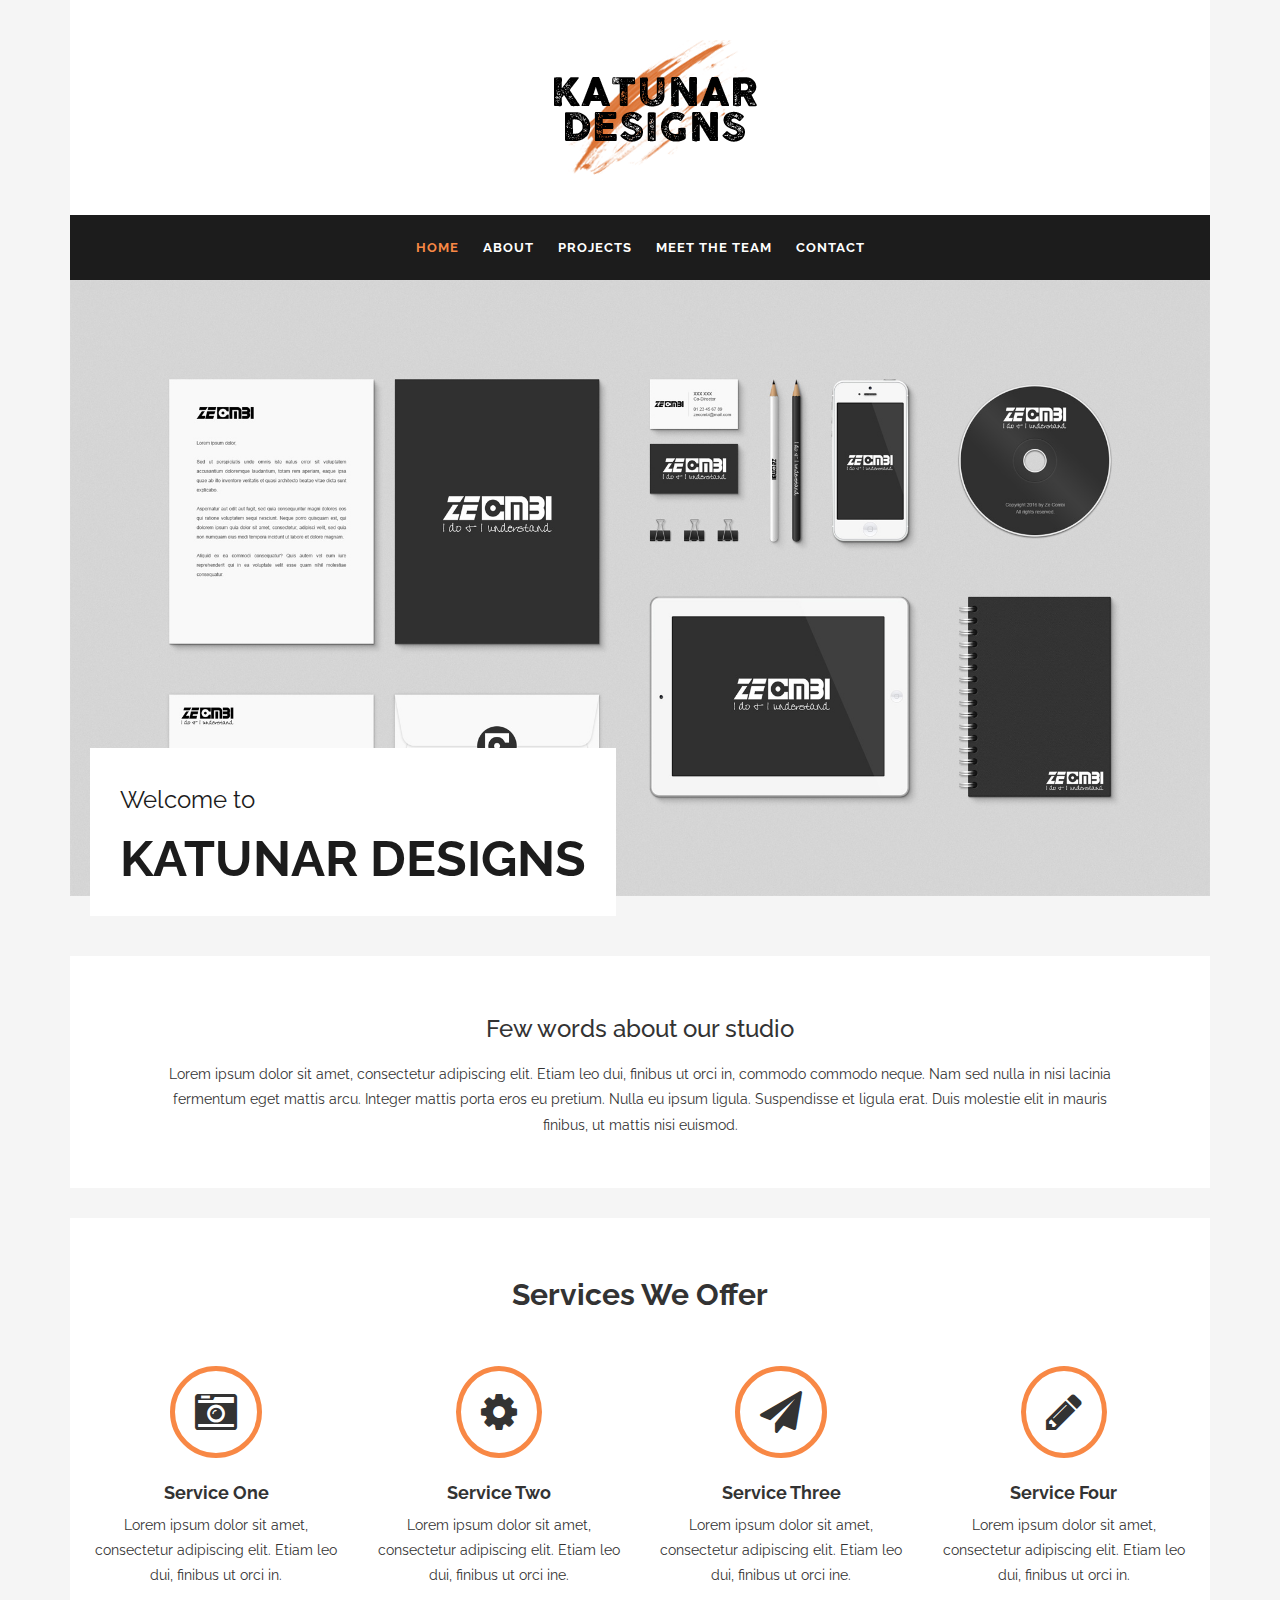
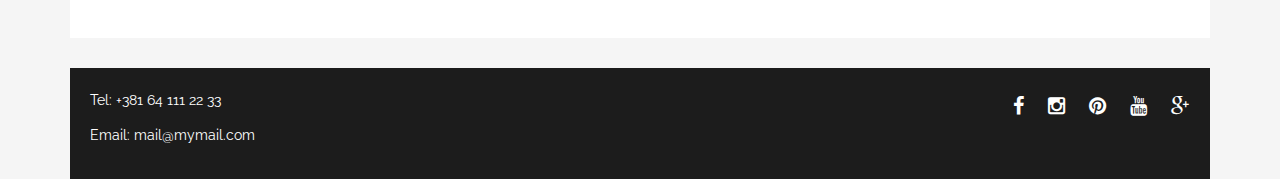
<file: index.html>
<!DOCTYPE html>
<html>
<head>
	
<title>Katunar Designs</title>
<meta http-equiv="Content-Type" content="text/html; charset=UTF-8" />

<!-- Google Fonts -->
<link href="https://fonts.googleapis.com/css?family=Raleway:300,400,400i,700,800&amp;subset=latin-ext" rel="stylesheet">
<!-- Font Awesome -->
<link href="css/font-awesome.css" rel="stylesheet">
<!-- Bootstrap -->
<link href="css/bootstrap.min.css" rel="stylesheet">
<!-- Default CSS Style -->
<link rel="stylesheet" href="css/style.css" />

<!-- Google Tag Manager -->
<script>(function(w,d,s,l,i){w[l]=w[l]||[];w[l].push({'gtm.start':
new Date().getTime(),event:'gtm.js'});var f=d.getElementsByTagName(s)[0],
j=d.createElement(s),dl=l!='dataLayer'?'&l='+l:'';j.async=true;j.src=
'https://www.googletagmanager.com/gtm.js?id='+i+dl;f.parentNode.insertBefore(j,f);
})(window,document,'script','dataLayer','GTM-TG5W9PP');</script>
<!-- End Google Tag Manager -->
	
	
	
	
</head>

<body>
	<!-- Google Tag Manager (noscript) -->
	
	<noscript><iframe src="https://www.googletagmanager.com/ns.html?id=GTM-TG5W9PP"
	height="0" width="0" style="display:none;visibility:hidden"></iframe></noscript>
	
	<!-- End Google Tag Manager (noscript) -->
	

	
	
	<div id="main" class="container">

	<!-- HEADER -->
	<header>
		<div class="container">
			<div id="logo">
				<img class="logo-img" src="img/logo.png" alt="Katunar Designs" />
			</div><!-- end logo -->
		</div><!-- end container -->
	</header>

	<!-- Navbar -->
	<nav class="nav-holder">
		<ul class="main-nav">
			<li class="active"><a href="#">Home</a></li>
			<li><a href="about.html">About</a></li>
			<li><a href="projects.html">Projects</a></li>
			<li><a href="team.html">Meet The Team</a></li>
			<li><a href="contact.html">Contact</a></li>
		</ul>
	</nav>

	<!-- Hero -->

	<div class="hero-section">
		<div class="hero-text">
			<p class="hero-subtitle">Welcome to</p>
			<h2 class="hero-title">Katunar Designs</h2>
		</div><!-- end hero-text -->
		<img class="hero-img" src="img/001.jpg" alt="Hero Image" />
	</div><!-- end hero-section -->

	<div class="section welcome-message">
		<h3>Few words about our studio</h3>
		<p>Lorem ipsum dolor sit amet, consectetur adipiscing elit. Etiam leo dui, finibus ut orci in, commodo commodo neque. Nam sed nulla in nisi lacinia fermentum eget mattis arcu. Integer mattis porta eros eu pretium. Nulla eu ipsum ligula. Suspendisse et ligula erat. Duis molestie elit in mauris finibus, ut mattis nisi euismod.</p>
	</div><!-- end welcome-message -->


	<!-- Box info -->
	<div class="section services">
		<h2 class="services-title">Services We Offer</h2>
		<div class="row">
			<div class="col-md-3">
				<div class="service-box">
					<i class="fa fa-camera-retro"></i>
					<h4 class="box-title">Service One</h4>
					<p>Lorem ipsum dolor sit amet, consectetur adipiscing elit. Etiam leo dui, finibus ut orci in.</p>
				</div><!-- end service -->
			</div><!-- end col-md-3 -->

			<div class="col-md-3">
				<div class="service-box">
					<i class="fa fa-cog"></i>
					<h4 class="box-title">Service Two</h4>
					<p>Lorem ipsum dolor sit amet, consectetur adipiscing elit. Etiam leo dui, finibus ut orci ine.</p>
				</div><!-- end service -->
			</div><!-- end col-md-3 -->

			<div class="col-md-3">
				<div class="service-box">
					<i class="fa fa-paper-plane"></i>
					<h4 class="box-title">Service Three</h4>
					<p>Lorem ipsum dolor sit amet, consectetur adipiscing elit. Etiam leo dui, finibus ut orci ine.</p>
				</div><!-- end service -->
			</div><!-- end col-md-3 -->

			<div class="col-md-3">
				<div class="service-box">
					<i class="fa fa-pencil"></i>
					<h4 class="box-title">Service Four</h4>
					<p>Lorem ipsum dolor sit amet, consectetur adipiscing elit. Etiam leo dui, finibus ut orci in.</p>
				</div><!-- end service -->
			</div><!-- end col-md-3 -->

		</div><!-- end row -->

	</div><!-- end services-section -->

	<footer class="footer">
		<div class="row">
			<div class="col-md-6 footer-info">
	            <p>Tel: +381 64 111 22 33</p>
				<p>Email: mail@mymail.com</p>
	        </div>
	        <div class="col-md-6 footer-social">
	           <a href="http://www.facebook.com"><i class="fa fa-facebook"></i></a>
	           <a href="http://www.instagram.com"><i class="fa fa-instagram"></i></a>
	           <a href="http://www.pinterest.com"><i class="fa fa-pinterest"></i></a>
	           <a href="http://www.youtube.com"><i class="fa fa-youtube"></i></a>
	           <a href="http://www.google.com"><i class="fa fa-google-plus"></i></a>
          </div>
       </div><!-- end row -->
	</footer>
</div><!-- end main -->

</body>
</html>
</file>
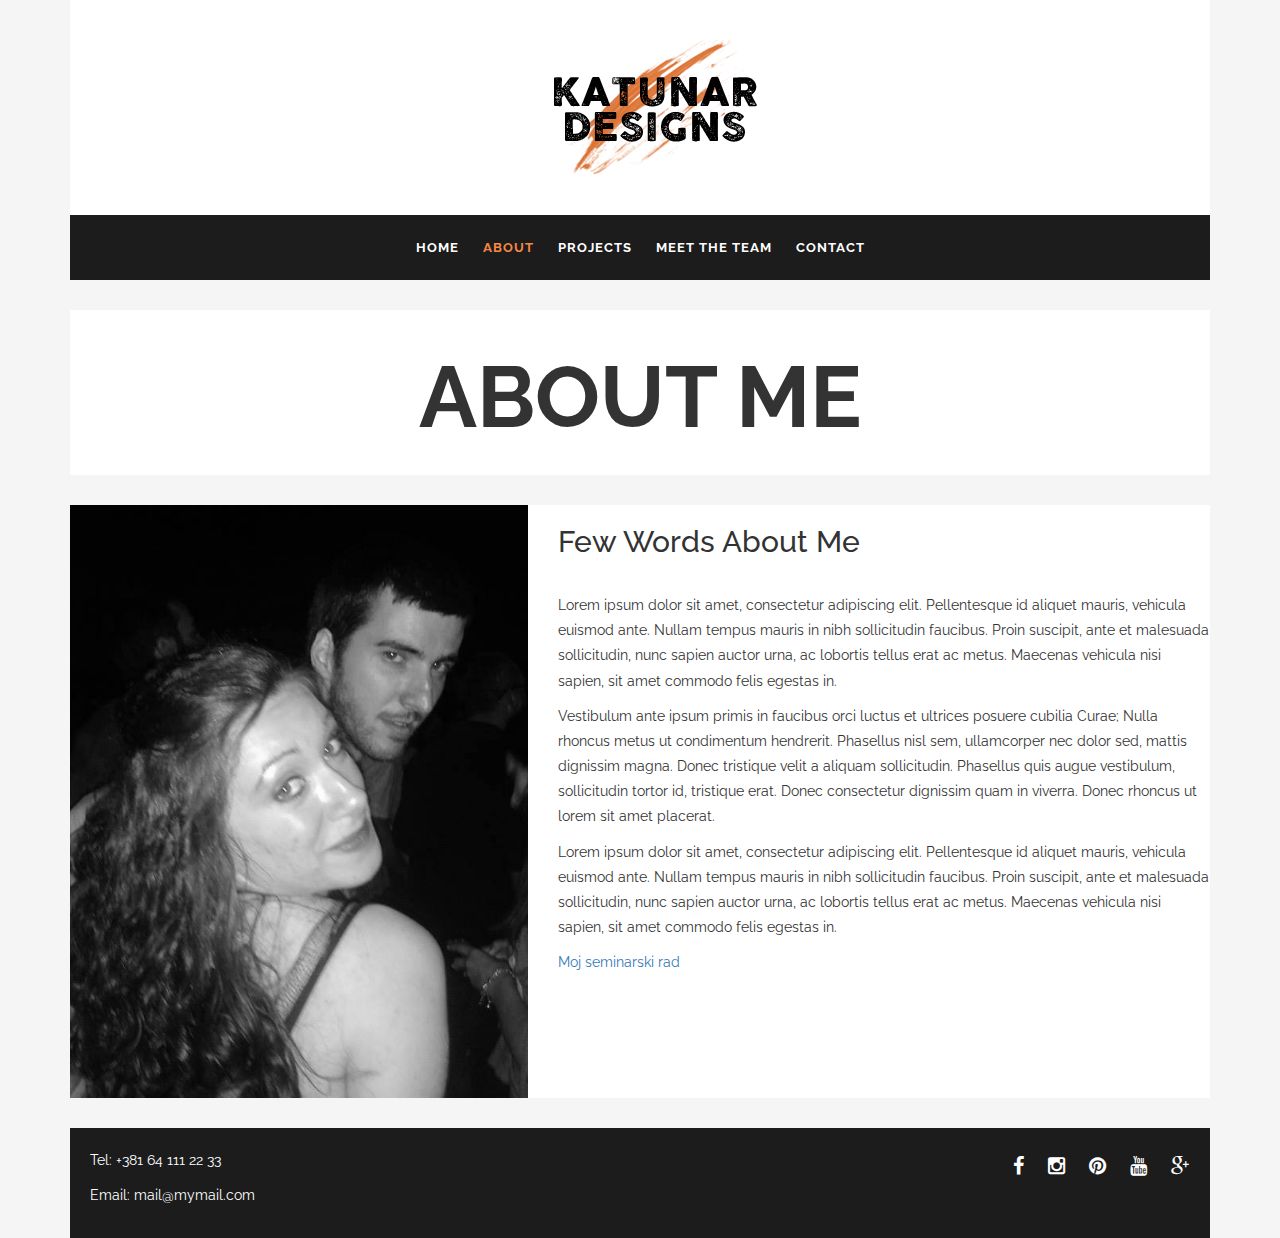
<file: about.html>
<!DOCTYPE html>
<html>
<head>

<title>Katunar Designs</title>
<meta http-equiv="Content-Type" content="text/html; charset=UTF-8" />

<!-- Google Fonts -->
<link href="https://fonts.googleapis.com/css?family=Raleway:300,400,400i,700,800&amp;subset=latin-ext" rel="stylesheet">
<!-- Font Awesome -->
<link href="css/font-awesome.css" rel="stylesheet">
<!-- Bootstrap -->
<link href="css/bootstrap.min.css" rel="stylesheet">
<!-- Default CSS Style -->
<link rel="stylesheet" href="css/style.css" />
</head>

<body>
	<div id="main" class="container">

	<!-- HEADER -->
	<header>
		<div class="container">
			<div id="logo">
				<img class="logo-img" src="img/logo.png" alt="Katunar Designs" />
			</div><!-- end logo -->
		</div><!-- end container -->
	</header>

	<!-- Navbar -->
	<nav class="nav-holder">
		<ul class="main-nav">
			<li><a href="index.html">Home</a></li>
			<li class="active"><a href="#">About</a></li>
			<li><a href="projects.html">Projects</a></li>
			<li><a href="team.html">Meet The Team</a></li>
			<li><a href="contact.html">Contact</a></li>
		</ul>
	</nav>

	<div class="section page-title">
		<h1>About Me</h1>
	</div><!-- end section -->

	<div class="section">
		<div class="row">
			<div class="col-md-5">
				<img class="about-img" src="img/about.jpg" alt="milan katunar" />
			</div><!-- end col-md-4 -->
			<div class="col-md-7">

				<h2>Few Words About Me</h2><br/>

				<p>Lorem ipsum dolor sit amet, consectetur adipiscing elit. Pellentesque id aliquet mauris, vehicula euismod ante. Nullam tempus mauris in nibh sollicitudin faucibus. Proin suscipit, ante et malesuada sollicitudin, nunc sapien auctor urna, ac lobortis tellus erat ac metus. Maecenas vehicula nisi sapien, sit amet commodo felis egestas in. </p>
				<p>Vestibulum ante ipsum primis in faucibus orci luctus et ultrices posuere cubilia Curae; Nulla rhoncus metus ut condimentum hendrerit. Phasellus nisl sem, ullamcorper nec dolor sed, mattis dignissim magna. Donec tristique velit a aliquam sollicitudin. Phasellus quis augue vestibulum, sollicitudin tortor id, tristique erat. Donec consectetur dignissim quam in viverra. Donec rhoncus ut lorem sit amet placerat.</p>

				<p>Lorem ipsum dolor sit amet, consectetur adipiscing elit. Pellentesque id aliquet mauris, vehicula euismod ante. Nullam tempus mauris in nibh sollicitudin faucibus. Proin suscipit, ante et malesuada sollicitudin, nunc sapien auctor urna, ac lobortis tellus erat ac metus. Maecenas vehicula nisi sapien, sit amet commodo felis egestas in. </p>

				<a href="#">Moj seminarski rad</a>

			</div><!-- end col-md-8 -->
		</div><!-- end row -->
	</div><!-- end section -->

	<footer class="footer">
		<div class="row">
			<div class="col-md-6 footer-info">
	            <p>Tel: +381 64 111 22 33</p>
				<p>Email: mail@mymail.com</p>
	        </div>
	        <div class="col-md-6 footer-social">
	           <a href="http://www.facebook.com"><i class="fa fa-facebook"></i></a>
	           <a href="http://www.instagram.com"><i class="fa fa-instagram"></i></a>
	           <a href="http://www.pinterest.com"><i class="fa fa-pinterest"></i></a>
	           <a href="http://www.youtube.com"><i class="fa fa-youtube"></i></a>
	           <a href="http://www.google.com"><i class="fa fa-google-plus"></i></a>
          </div>
       </div><!-- end row -->
	</footer>
</div><!-- end main -->

</body>
</html>
</file>
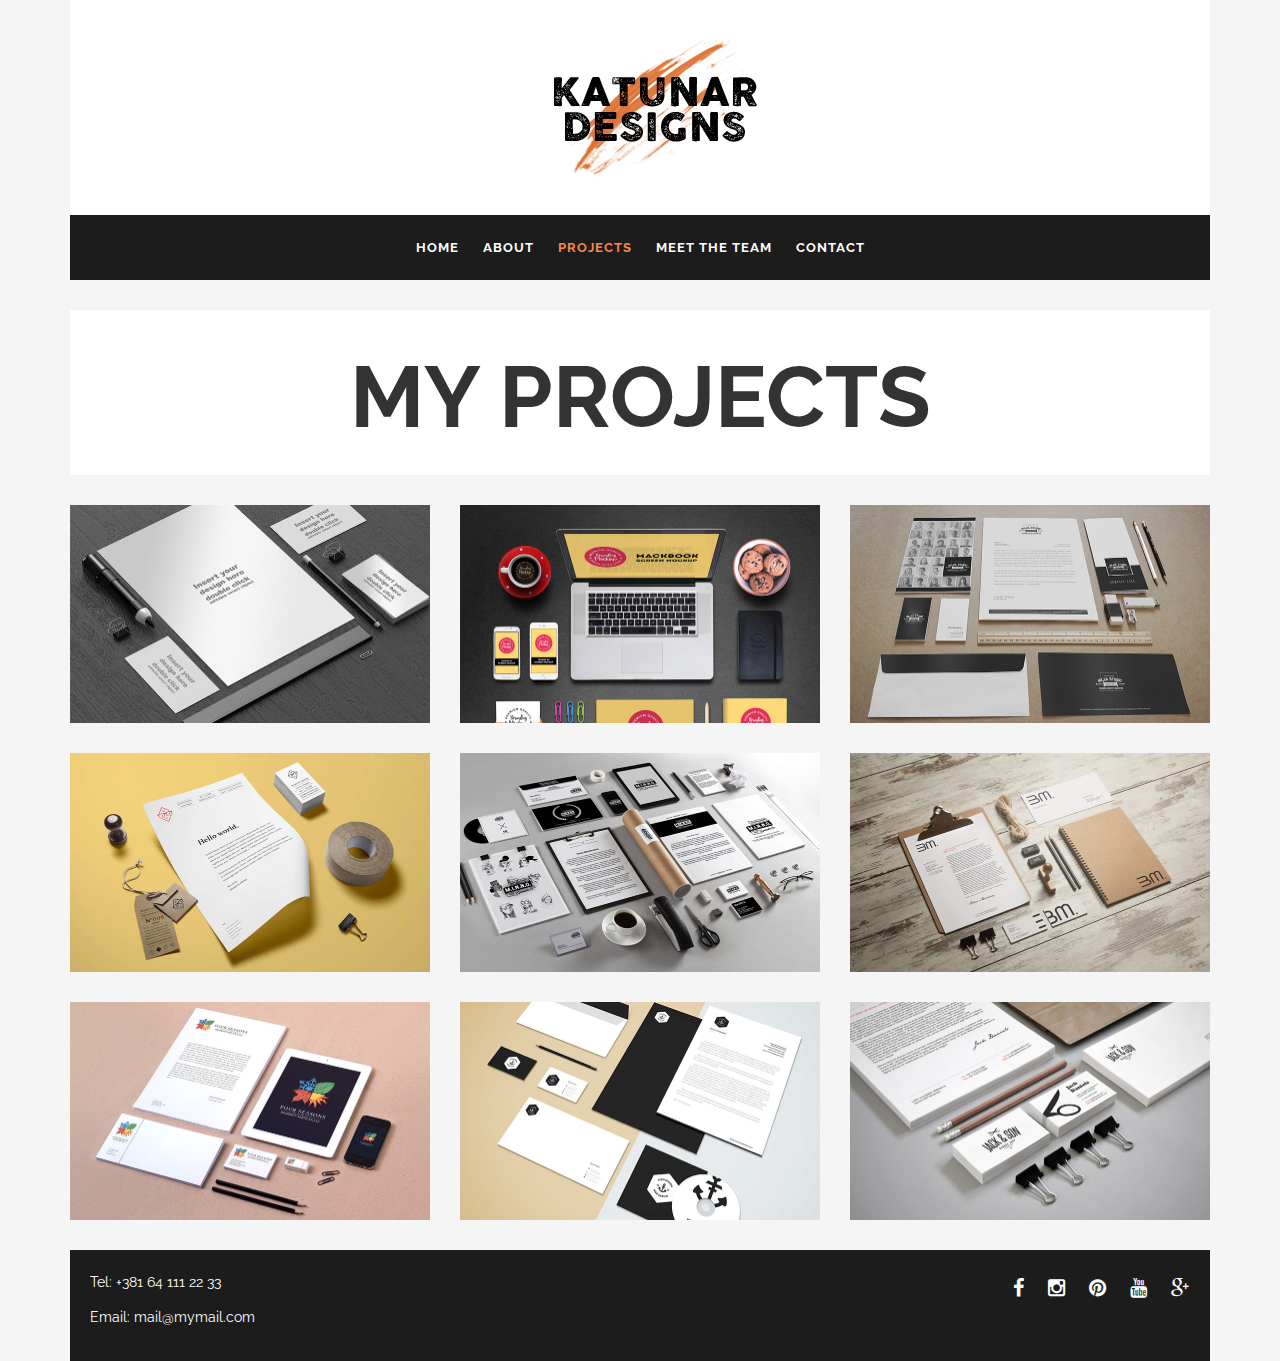
<file: projects.html>
<!DOCTYPE html>
<html>
<head>

<title>Katunar Designs</title>
<meta http-equiv="Content-Type" content="text/html; charset=UTF-8" />

<!-- Google Fonts -->
<link href="https://fonts.googleapis.com/css?family=Raleway:300,400,400i,700,800&amp;subset=latin-ext" rel="stylesheet">
<!-- Font Awesome -->
<link href="css/font-awesome.css" rel="stylesheet">
<!-- Bootstrap -->
<link href="css/bootstrap.min.css" rel="stylesheet">
<!-- Default CSS Style -->
<link rel="stylesheet" href="css/style.css" />

</head>

<body>
	<div id="main" class="container">

	<!-- HEADER -->
	<header>
		<div class="container">
			<div id="logo">
				<img class="logo-img" src="img/logo.png" alt="Katunar Designs" />
			</div><!-- end logo -->
		</div><!-- end container -->
	</header>

	<!-- Navbar -->
	<nav class="nav-holder">
		<ul class="main-nav">
			<li><a href="index.html">Home</a></li>
			<li><a href="about.html">About</a></li>
			<li class="active"><a href="#">Projects</a></li>
			<li><a href="team.html">Meet The Team</a></li>
			<li><a href="contact.html">Contact</a></li>
		</ul>
	</nav>

	<div class="section page-title">
		<h1>My Projects</h1>
	</div><!-- end section -->

	<div class="projects">
		<div class="row">
			<div class="col-md-4">
				<img class="project-img" src="img/002.jpg" alt="projekat" />
			</div><!-- end col-md-4 -->

			<div class="col-md-4">
				<img class="project-img" src="img/003.jpg" alt="projekat" />
			</div><!-- end col-md-4 -->

			<div class="col-md-4">
				<img class="project-img" src="img/004.jpg" alt="projekat" />
			</div><!-- end col-md-4 -->

			<div class="col-md-4">
				<img class="project-img" src="img/005.jpg" alt="projekat" />
			</div><!-- end col-md-4 -->

			<div class="col-md-4">
				<img class="project-img" src="img/006.jpg" alt="projekat" />
			</div><!-- end col-md-4 -->

			<div class="col-md-4">
				<img class="project-img" src="img/007.jpg" alt="projekat" />
			</div><!-- end col-md-4 -->

			<div class="col-md-4">
				<img class="project-img" src="img/008.jpg" alt="projekat" />
			</div><!-- end col-md-4 -->

			<div class="col-md-4">
				<img class="project-img" src="img/009.jpg" alt="projekat" />
			</div><!-- end col-md-4 -->

			<div class="col-md-4">
				<img class="project-img" src="img/010.jpg" alt="projekat" />
			</div><!-- end col-md-4 -->
		</div><!-- end row -->
	</div><!-- end section -->

	<footer class="footer">
		<div class="row">
			<div class="col-md-6 footer-info">
	            <p>Tel: +381 64 111 22 33</p>
				<p>Email: mail@mymail.com</p>
	        </div>
	        <div class="col-md-6 footer-social">
	           <a href="http://www.facebook.com"><i class="fa fa-facebook"></i></a>
	           <a href="http://www.instagram.com"><i class="fa fa-instagram"></i></a>
	           <a href="http://www.pinterest.com"><i class="fa fa-pinterest"></i></a>
	           <a href="http://www.youtube.com"><i class="fa fa-youtube"></i></a>
	           <a href="http://www.google.com"><i class="fa fa-google-plus"></i></a>
          </div>
       </div><!-- end row -->
	</footer>
</div><!-- end main -->

</body>
</html>
</file>
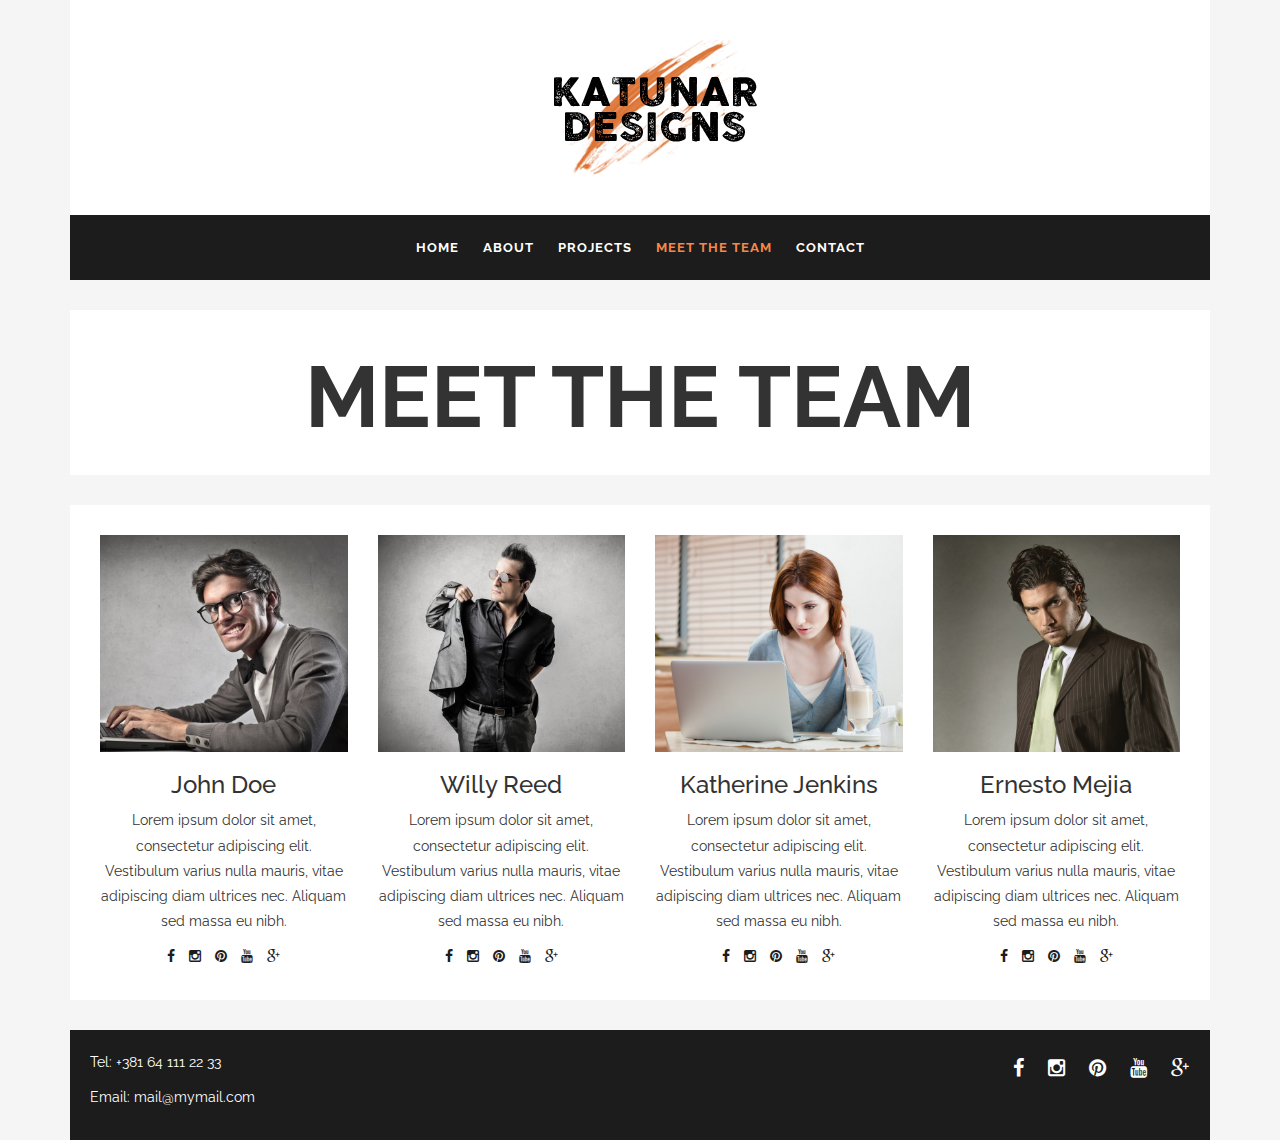
<file: team.html>
<!DOCTYPE html>
<html>
<head>

<title>Katunar Designs</title>
<meta http-equiv="Content-Type" content="text/html; charset=UTF-8" />

<!-- Google Fonts -->
<link href="https://fonts.googleapis.com/css?family=Raleway:300,400,400i,700,800&amp;subset=latin-ext" rel="stylesheet">
<!-- Font Awesome -->
<link href="css/font-awesome.css" rel="stylesheet">
<!-- Bootstrap -->
<link href="css/bootstrap.min.css" rel="stylesheet">
<!-- Default CSS Style -->
<link rel="stylesheet" href="css/style.css" />

</head>

<body>
	<div id="main" class="container">

	<!-- HEADER -->
	<header>
		<div class="container">
			<div id="logo">
				<img class="logo-img" src="img/logo.png" alt="Katunar Designs" />
			</div><!-- end logo -->
		</div><!-- end container -->
	</header>

	<!-- Navbar -->
	<nav class="nav-holder">
		<ul class="main-nav">
			<li><a href="index.html">Home</a></li>
			<li><a href="about.html">About</a></li>
			<li><a href="projects.html">Projects</a></li>
			<li class="active"><a href="#">Meet The Team</a></li>
			<li><a href="contact.html">Contact</a></li>
		</ul>
	</nav>

	<div class="section page-title">
		<h1>Meet The Team</h1>
	</div><!-- end section -->

	<div class="section team">
		<div class="row">
			<div class="col-md-3">

				<div class="team-member">
					<img class="member-img" src="img/011.jpg" alt="projekat" />
					<h3>John Doe</h3>
					<p>Lorem ipsum dolor sit amet, consectetur adipiscing elit. Vestibulum varius nulla mauris, vitae adipiscing diam ultrices nec. Aliquam sed massa eu nibh.</p>

					<ul class="member-social">
						<li><a href="http://www.facebook.com"><i class="fa fa-facebook"></i></a></li>
						<li><a href="http://www.instagram.com"><i class="fa fa-instagram"></i></a></li>
						<li><a href="http://www.pinterest.com"><i class="fa fa-pinterest"></i></a></li>
						<li><a href="http://www.youtube.com"><i class="fa fa-youtube"></i></a></li>
						<li><a href="http://www.google.com"><i class="fa fa-google-plus"></i></a></li>
					</ul>
				</div><!-- end team-member -->


			</div><!-- end col-md-3 -->

			<div class="col-md-3">

				<div class="team-member">
					<img class="member-img" src="img/012.jpg" alt="projekat" />
					<h3>Willy Reed</h3>
					<p>Lorem ipsum dolor sit amet, consectetur adipiscing elit. Vestibulum varius nulla mauris, vitae adipiscing diam ultrices nec. Aliquam sed massa eu nibh.</p>

					<ul class="member-social">
						<li><a href="http://www.facebook.com"><i class="fa fa-facebook"></i></a></li>
						<li><a href="http://www.instagram.com"><i class="fa fa-instagram"></i></a></li>
						<li><a href="http://www.pinterest.com"><i class="fa fa-pinterest"></i></a></li>
						<li><a href="http://www.youtube.com"><i class="fa fa-youtube"></i></a></li>
						<li><a href="http://www.google.com"><i class="fa fa-google-plus"></i></a></li>
					</ul>
				</div><!-- end team-member -->


			</div><!-- end col-md-3 -->

			<div class="col-md-3">

				<div class="team-member">

					<img class="member-img" src="img/013.jpg" alt="projekat" />
					<h3>Katherine Jenkins</h3>

					<p>Lorem ipsum dolor sit amet, consectetur adipiscing elit. Vestibulum varius nulla mauris, vitae adipiscing diam ultrices nec. Aliquam sed massa eu nibh.</p>

					<ul class="member-social">
						<li><a href="http://www.facebook.com"><i class="fa fa-facebook"></i></a></li>
						<li><a href="http://www.instagram.com"><i class="fa fa-instagram"></i></a></li>
						<li><a href="http://www.pinterest.com"><i class="fa fa-pinterest"></i></a></li>
						<li><a href="http://www.youtube.com"><i class="fa fa-youtube"></i></a></li>
						<li><a href="http://www.google.com"><i class="fa fa-google-plus"></i></a></li>
					</ul>
				</div><!-- end team-member -->


			</div><!-- end col-md-3 -->

			<div class="col-md-3">

				<div class="team-member">
					<img class="member-img" src="img/014.jpg" alt="projekat" />
					<h3>Ernesto Mejia</h3>
					<p>Lorem ipsum dolor sit amet, consectetur adipiscing elit. Vestibulum varius nulla mauris, vitae adipiscing diam ultrices nec. Aliquam sed massa eu nibh.</p>

					<ul class="member-social">
						<li><a href="http://www.facebook.com"><i class="fa fa-facebook"></i></a></li>
						<li><a href="http://www.instagram.com"><i class="fa fa-instagram"></i></a></li>
						<li><a href="http://www.pinterest.com"><i class="fa fa-pinterest"></i></a></li>
						<li><a href="http://www.youtube.com"><i class="fa fa-youtube"></i></a></li>
						<li><a href="http://www.google.com"><i class="fa fa-google-plus"></i></a></li>
					</ul>
				</div><!-- end team-member -->


			</div><!-- end col-md-3 -->


		</div><!-- end row -->
	</div><!-- end section -->

	<footer class="footer">
		<div class="row">
			<div class="col-md-6 footer-info">
	            <p>Tel: +381 64 111 22 33</p>
				<p>Email: mail@mymail.com</p>
	        </div>
	        <div class="col-md-6 footer-social">
	           <a href="http://www.facebook.com"><i class="fa fa-facebook"></i></a>
	           <a href="http://www.instagram.com"><i class="fa fa-instagram"></i></a>
	           <a href="http://www.pinterest.com"><i class="fa fa-pinterest"></i></a>
	           <a href="http://www.youtube.com"><i class="fa fa-youtube"></i></a>
	           <a href="http://www.google.com"><i class="fa fa-google-plus"></i></a>
          </div>
       </div><!-- end row -->
	</footer>
</div><!-- end main -->

</body>

</html>
</file>
<file: css/style.css>
body {
	font-family: "Raleway", Arial sans-serif;
	background: #f5f5f5;
	line-height: 1.8;
}

header {
	background: #fff;
    text-align: center;
    padding: 40px 0;
}

img {
	width: 100%;
}

.logo-img {
	width: auto;
}

.nav-holder {
    text-align: center;
    background: #1c1c1c;
    padding: 20px 0;
}

.main-nav {
    list-style: none;
    margin-bottom: 0; /* bootstrap override */
    padding-left: 0;
}

.main-nav li {
    display: inline;
    margin: 0 10px;
}

.main-nav a {
    color: #fff;
    text-transform: uppercase;
    font-weight: bold;
    letter-spacing: 1px;
    font-size: 13px;
}

.active a {
	color: #f88845;
}

.main-nav a:hover {
	color: #f88845;
	text-decoration: none;
}

.hero-img {
	width: 100%;
}

.hero-section {
	position: relative;
	margin-bottom: 60px;
}

.hero-title {
	color: #1c1c1c;
    margin: 0;
    text-transform: uppercase;
    font-weight: bold;
    font-size: 50px;
}

.hero-text {
	position: absolute;
    bottom: -20px;
    left: 20px;
    background: #fff;
    padding: 30px;
}

.hero-subtitle {
	color: #1c1c1c;
	font-size: 24px;
}

.section {
	background: #fff;
	margin-bottom: 30px;
}

.welcome-message {
	text-align: center;
	padding: 40px 80px;
}

.welcome-message h3 {
	margin-bottom: 20px;
}

.services {
	text-align: center;
	padding: 40px 20px;
}

.service-box {
	text-align: center;
}

.service-box i {
	font-size: 42px;
	border: 5px solid #f88845;
	padding: 20px;
	border-radius: 50%;
	margin: 15px 0;
}

.box-title {
	font-weight: bold;
}

.services-title {
	margin-bottom: 40px;
	font-weight: bold;
}

.footer {
	/*margin-top: -60px;*/
	padding: 20px;
	background: #1c1c1c;
	color: #fff;
}

.footer a {
	color: #fff;
	font-size: 20px;
}

.footer a:hover {
	color: #f88845;
	text-decoration: none;
}

.footer-social i {
	margin-left: 20px;
}

.footer-social {
	text-align: right;
}

#gmap {
	height: 500px;
}

.project-img {
	width: 100%;
	margin-bottom: 30px;
	transition: all .2s linear;
}

.project-img:hover {
	opacity: 0.5;
}

.page-title {
	text-align: center;
	padding: 20px 0;
	margin: 30px 0;
}

.page-title h1 {
	font-size: 86px;
    font-weight: bold;
    text-transform: uppercase;
}

.team {
	padding: 30px;
}

.team-member {
	text-align: center;
}

.member-social {
    list-style: none;
    margin-bottom: 0;
    padding-left: 0;
}

.member-social li {
	display: inline;
    margin: 0 5px;
}

.member-social li a {
	color: #1c1c1c;
}

.member-social li a:hover {
	color: #f88845;
}

@media only screen and (max-width: 991px) {
	.member-social {
		margin-bottom: 20px;
	}


	.member-social li a {
		font-size: 18px;
	}
}
</file>
